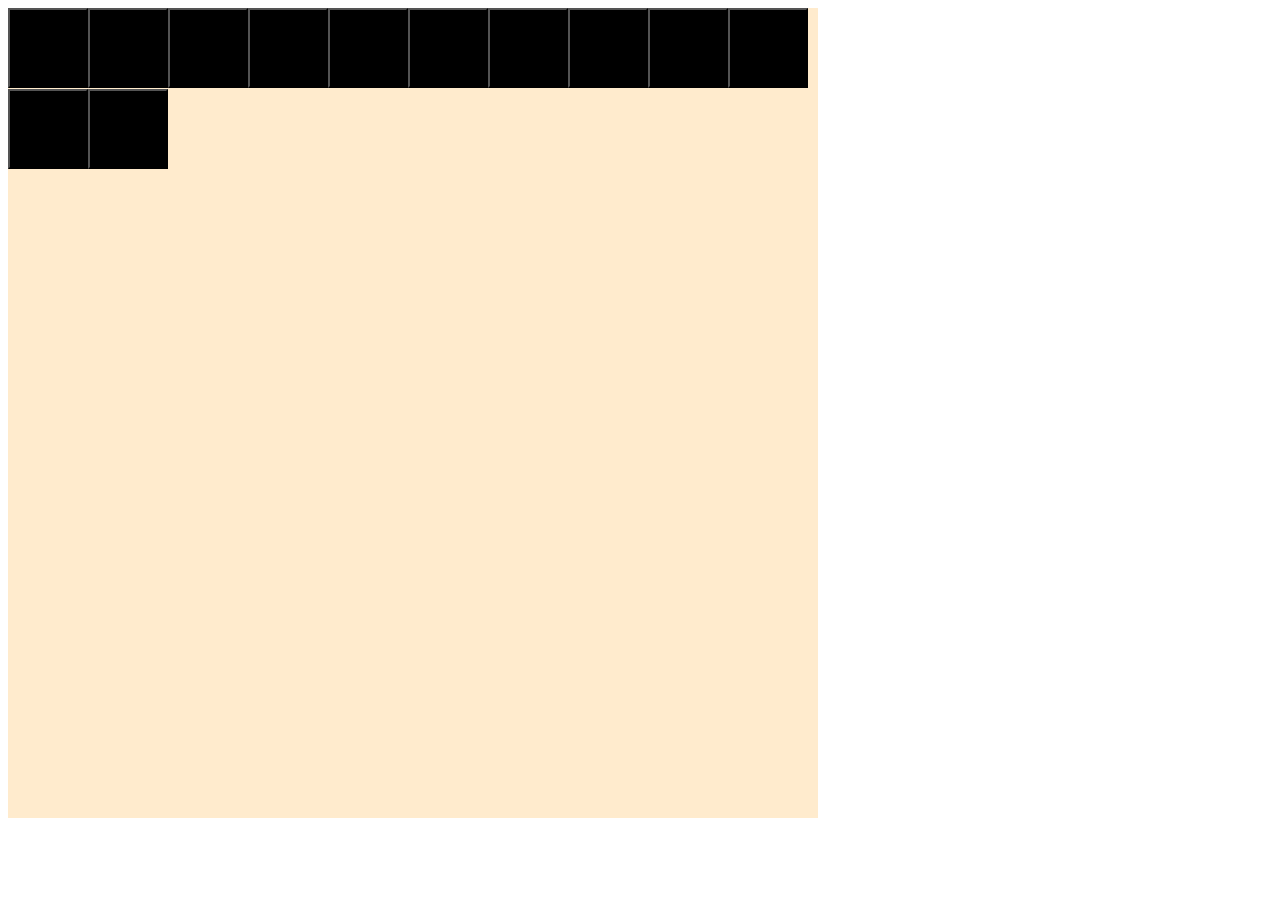
<file: game/page_jeux.html>
<!DOCTYPE html>
<html lang="en">
<head>
    <meta charset="UTF-8">
    <meta name="viewport" content="width=device-width, initial-scale=1.0">
    <title>Document</title>
    <link rel="stylesheet" href="game.css">
</head>
<body>
    <section id="aire_de_jeux"></section>
</body>
<script src="game.js"></script>
</html>
</file>
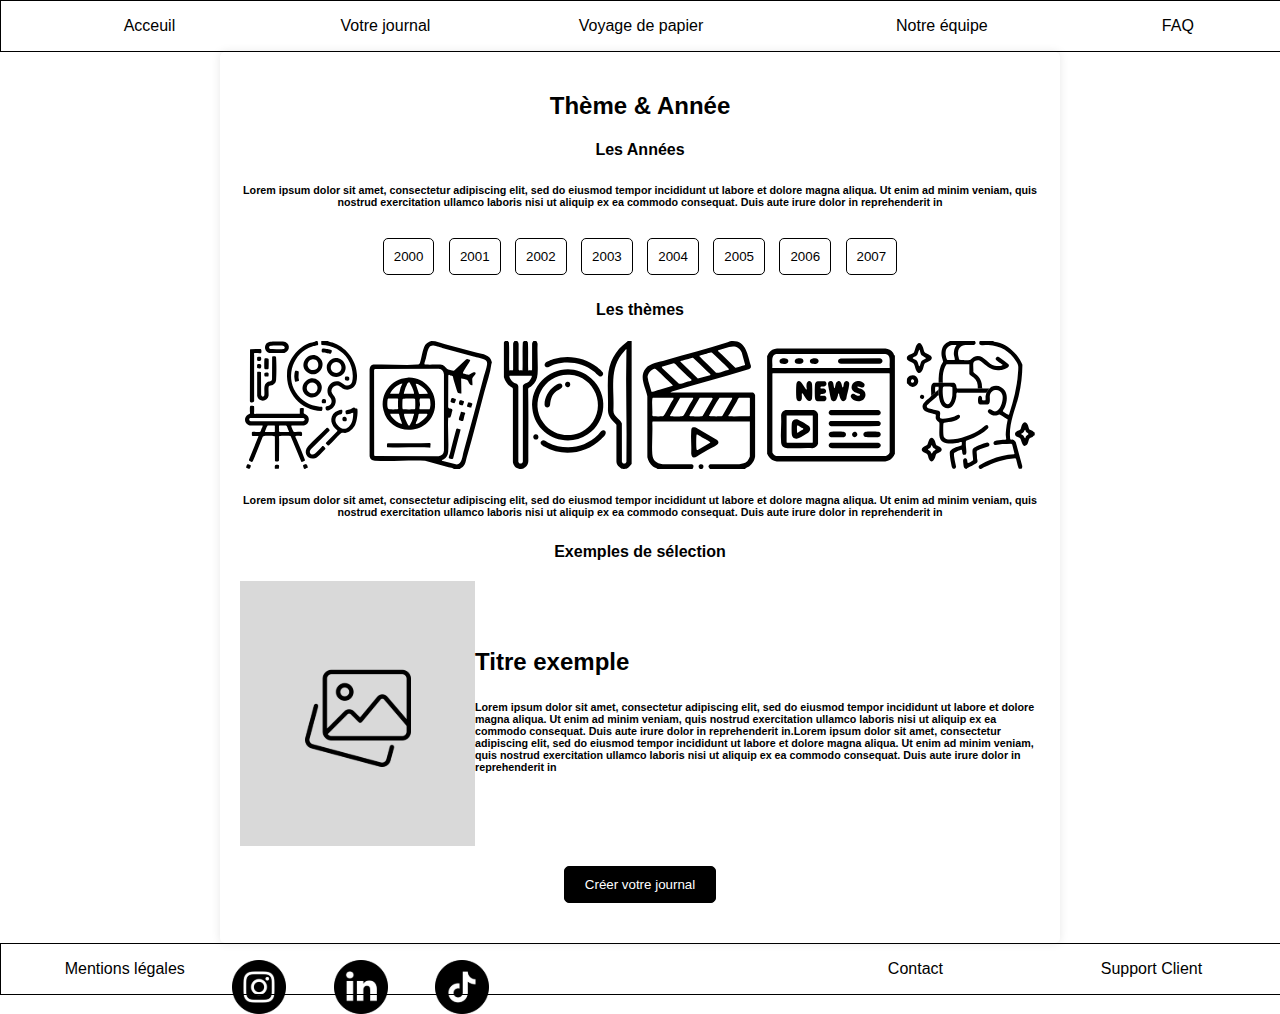
<file: maquette projet/page2.html>
<!DOCTYPE html>
<html lang="fr">
<head>
    <meta charset="UTF-8">
    <meta name="viewport" content="width=device-width, initial-scale=1.0">
    <title>Voyages de Papier</title>
    <link rel="stylesheet" href="page2.css">
</head>
<body>
    <header>
        <div class="header_list">
            <ul>
                <li>Acceuil</li>
                <li>Votre journal</li>
            </ul>
        </div>
        <p id="name">Voyage de papier</p>
        <div class="header_list">
            <ul>
                <li>Notre équipe</li>
                <li>FAQ</li>
            </ul>
        </div>
    </header>
    <main>
        <section class="filters">
            <h2>Thème & Année</h2>
            <h4>Les Années</h4>
            <h6>Lorem ipsum dolor sit amet, consectetur adipiscing elit, sed do eiusmod tempor incididunt ut labore et dolore magna aliqua. Ut enim ad minim veniam, quis nostrud exercitation ullamco laboris nisi ut aliquip ex ea commodo consequat. Duis aute irure dolor in reprehenderit in </h6>
            <div class="years">
                <button>2000</button>
                <button>2001</button>
                <button>2002</button>
                <button>2003</button>
                <button>2004</button>
                <button>2005</button>
                <button>2006</button>
                <button>2007</button>
            </div>



            <div class="themes">
                <h4>Les thèmes</h4>
                <div class="themes_list">
                    <img src="images/image1.svg" alt="thème 1" />
                    <img src="images/image2.svg" alt="thème 2" />
                    <img src="images/image3.svg" alt="thème 3" />
                    <img src="images/image4.svg" alt="thème 4" />
                    <img src="images/image5.svg" alt="thème 5" />
                    <img src="images/image6.svg" alt="thème 6" />
                </div>
                <h6>Lorem ipsum dolor sit amet, consectetur adipiscing elit, sed do eiusmod tempor incididunt ut labore et dolore magna aliqua. Ut enim ad minim veniam, quis nostrud exercitation ullamco laboris nisi ut aliquip ex ea commodo consequat. Duis aute irure dolor in reprehenderit in </h6>
            </div>
        </section>
        <h4 class="txt-selection">Exemples de sélection</h4>
        <section class="content">
            
            <img src="images/article.svg" alt="exemple article" />
            <div class="content_text">
                <h2>Titre exemple</h2>
                <h6>Lorem ipsum dolor sit amet, consectetur adipiscing elit, sed do eiusmod tempor incididunt ut labore et dolore magna aliqua. Ut enim ad minim veniam, quis nostrud exercitation ullamco laboris nisi ut aliquip ex ea commodo consequat. Duis aute irure dolor in reprehenderit in.Lorem ipsum dolor sit amet, consectetur adipiscing elit, sed do eiusmod tempor incididunt ut labore et dolore magna aliqua. Ut enim ad minim veniam, quis nostrud exercitation ullamco laboris nisi ut aliquip ex ea commodo consequat. Duis aute irure dolor in reprehenderit in </h6>
            </div>
        </section>
        <button class="create-journal">Créer votre journal</button>
    </main>
    <footer>
        <div class="footer_list">
            <ul>
                <li>Mentions légales</li>
                <img src="images/Instagram.svg" alt="Instagram" />
                <img src="images/Linkedin.svg" alt="Linkedin" />
                <img src="images/Tiktok.svg" alt="Tiktok" />
            </ul>
        </div>
        <div class="footer_list">
            <ul>
                <li>Contact</li>
                <li>Support Client</li>
            </ul>
        </div>
    </footer>
</body>
</html>
</file>
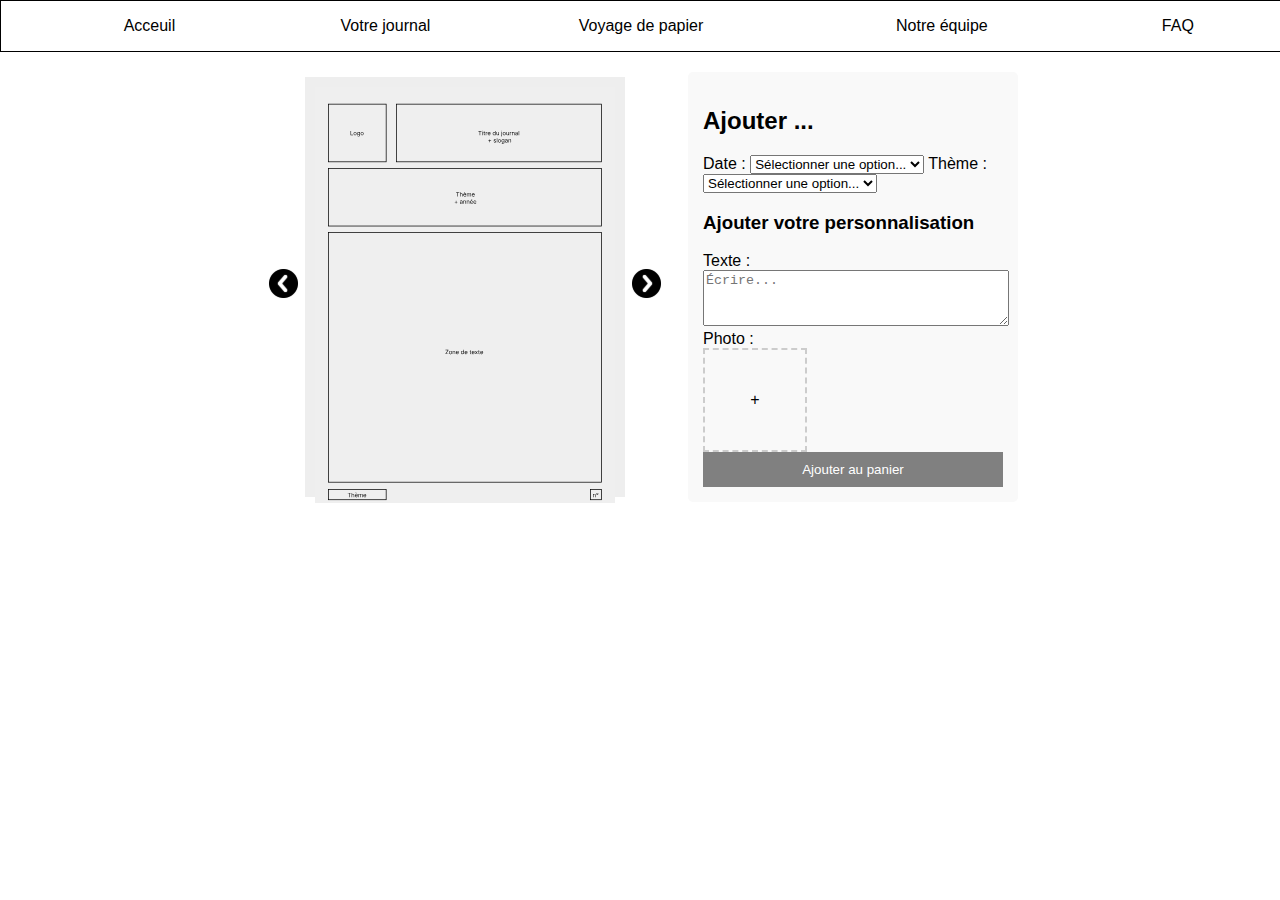
<file: maquette projet/PageAchat.html>
<!DOCTYPE html>
<html lang="fr">
<head>
    <meta charset="UTF-8">
    <meta name="viewport" content="width=device-width, initial-scale=1.0">
    <title>Voyages de papier</title>
    <link rel="stylesheet" href="PageAchat.css">
</head>
<body>
    <header>
        <div class="header_list">
            <ul>
                <li>Acceuil</li>
                <li>Votre journal</li>
            </ul>
        </div>
        <p id="name">Voyage de papier</p>
        <div class="header_list">
            <ul>
                <li>Notre équipe</li>
                <li>FAQ</li>
            </ul>
        </div>
    </header>
    <main>
        <section class="preview">
            <button class="prev"><img src="images/fleche-gauche.svg" alt="fleche-gauche" /></button>
            <div class="journal">
                <img src="images/proto-journal.svg" alt="exemple article" />
                </div>
            </div>
            <button class="next"><img src="images/fleche-droite.svg" alt="fleche-droite" /></button>
        </section>
        <section class="customization">
            <h2>Ajouter ...</h2>
            <label for="date">Date :</label>
            <select id="date">
                <option>Sélectionner une option...</option>
            </select>
            <label for="theme">Thème :</label>
            <select id="theme">
                <option>Sélectionner une option...</option>
            </select>
            <h3>Ajouter votre personnalisation</h3>
            <label for="text">Texte :</label>
            <textarea id="text" placeholder="Écrire..."></textarea>
            <label for="photo">Photo :</label>
            <div class="photo-upload">+</div>
            <button class="add-to-cart">Ajouter au panier</button>
        </section>
    </main>
</body>
</html>
</file>
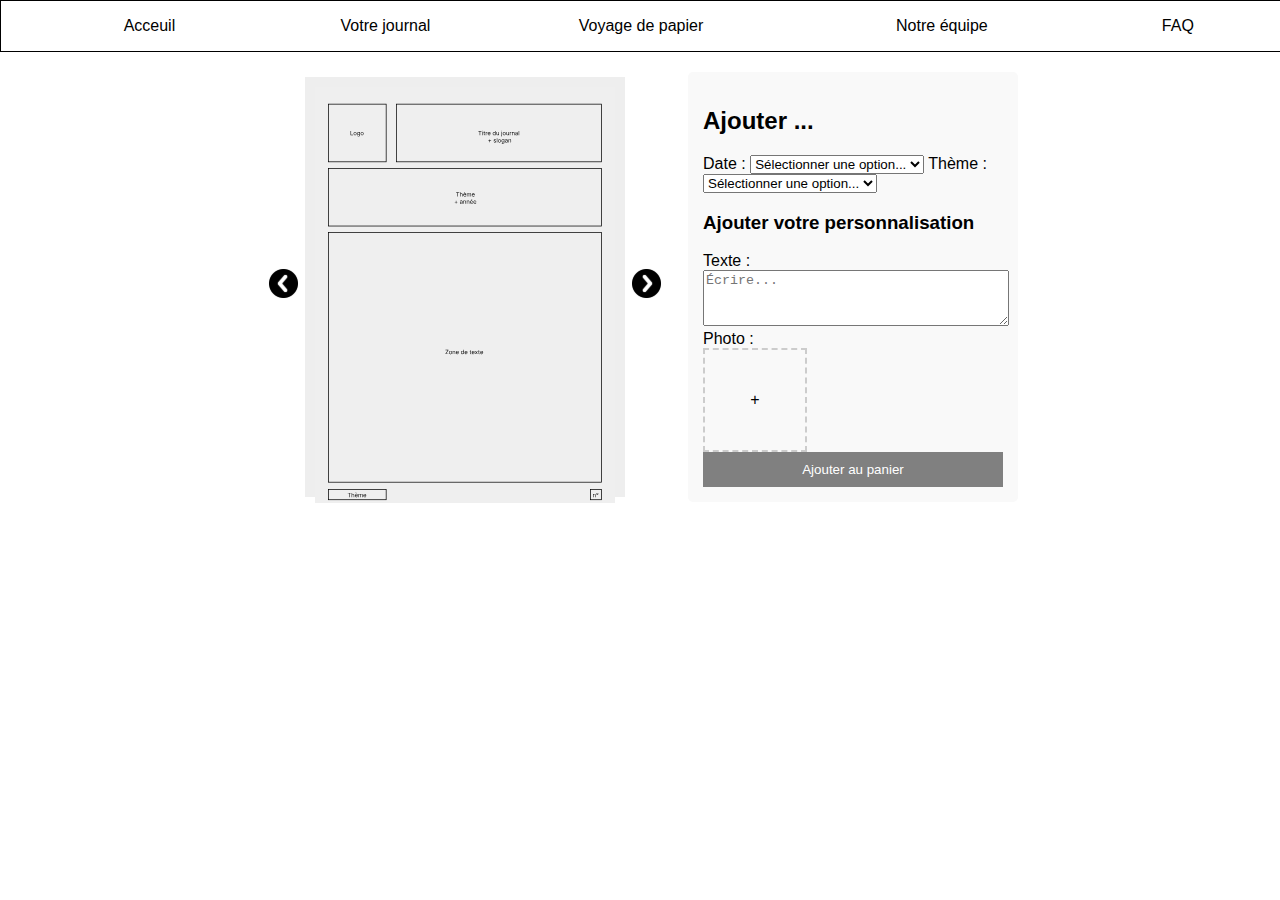
<file: page achat/PageAchat.html>
<!DOCTYPE html>
<html lang="fr">
<head>
    <meta charset="UTF-8">
    <meta name="viewport" content="width=device-width, initial-scale=1.0">
    <title>Voyages de papier</title>
    <link rel="stylesheet" href="PageAchat.css">
</head>
<body>
    <header>
        <div class="header_list">
            <ul>
                <li>Acceuil</li>
                <li>Votre journal</li>
            </ul>
        </div>
        <p id="name">Voyage de papier</p>
        <div class="header_list">
            <ul>
                <li>Notre équipe</li>
                <li>FAQ</li>
            </ul>
        </div>
    </header>
    <main>
        <section class="preview">
            <button class="prev"><img src="../img/fleche-gauche.svg" alt="fleche-gauche" /></button>
            <div class="journal">
                <img src="../img/proto-journal.svg" alt="exemple article" />
                </div>
            </div>
            <button class="next"><img src="../img/fleche-droite.svg" alt="fleche-droite" /></button>
        </section>
        <section class="customization">
            <h2>Ajouter ...</h2>
            <label for="date">Date :</label>
            <select id="date">
                <option>Sélectionner une option...</option>
            </select>
            <label for="theme">Thème :</label>
            <select id="theme">
                <option>Sélectionner une option...</option>
            </select>
            <h3>Ajouter votre personnalisation</h3>
            <label for="text">Texte :</label>
            <textarea id="text" placeholder="Écrire..."></textarea>
            <label for="photo">Photo :</label>
            <div class="photo-upload">+</div>
            <button class="add-to-cart">Ajouter au panier</button>
        </section>
    </main>
</body>
</html>
</file>
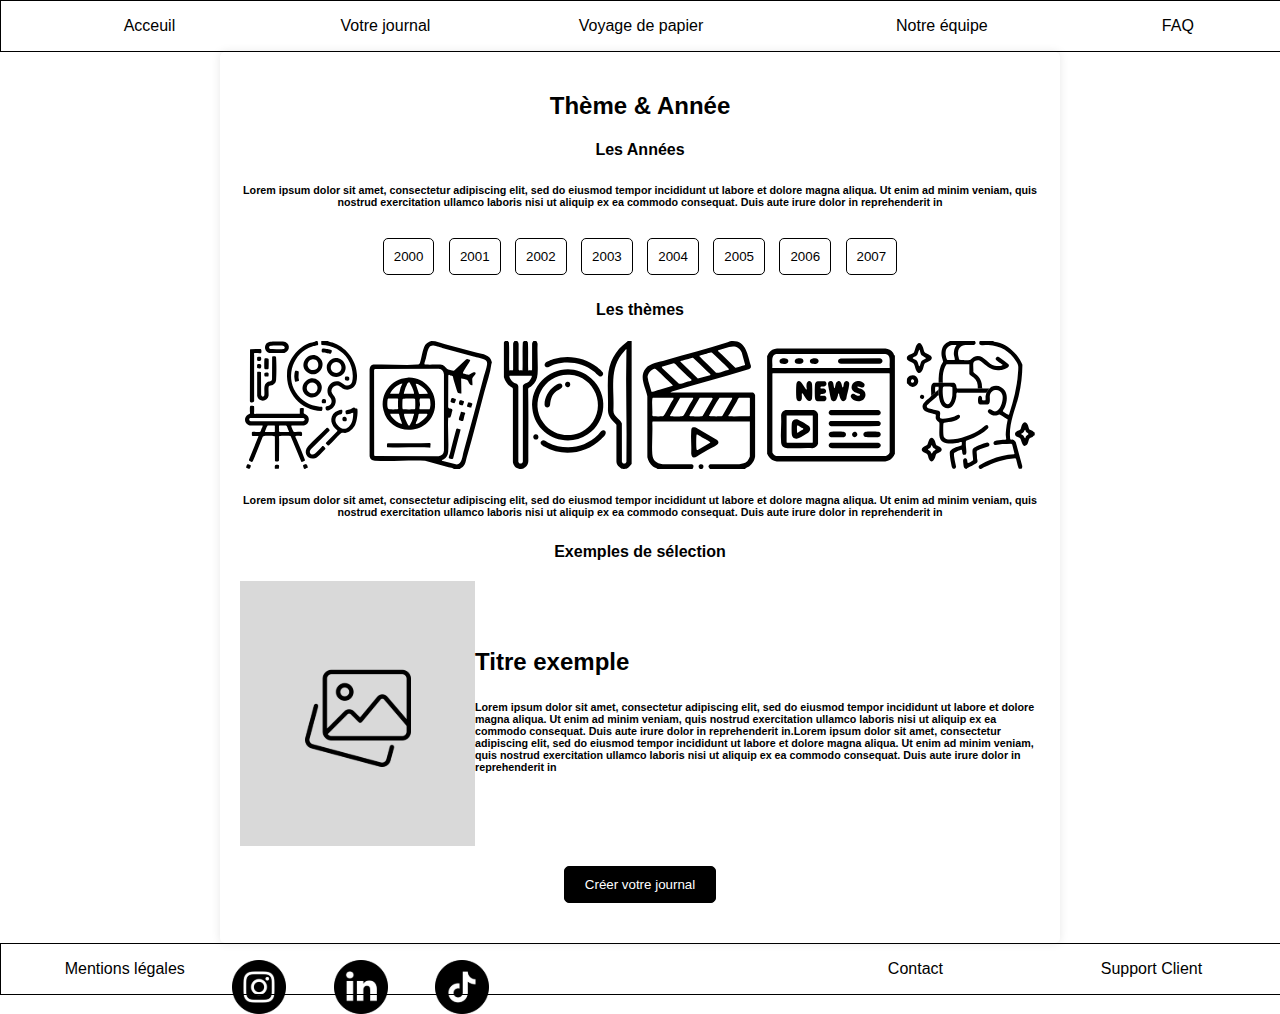
<file: page explication/page2.html>
<!DOCTYPE html>
<html lang="fr">
<head>
    <meta charset="UTF-8">
    <meta name="viewport" content="width=device-width, initial-scale=1.0">
    <title>Voyages de Papier</title>
    <link rel="stylesheet" href="page2.css">
</head>
<body>
    <header>
        <div class="header_list">
            <ul>
                <li>Acceuil</li>
                <li>Votre journal</li>
            </ul>
        </div>
        <p id="name">Voyage de papier</p>
        <div class="header_list">
            <ul>
                <li>Notre équipe</li>
                <li>FAQ</li>
            </ul>
        </div>
    </header>
    <main>
        <section class="filters">
            <h2>Thème & Année</h2>
            <h4>Les Années</h4>
            <h6>Lorem ipsum dolor sit amet, consectetur adipiscing elit, sed do eiusmod tempor incididunt ut labore et dolore magna aliqua. Ut enim ad minim veniam, quis nostrud exercitation ullamco laboris nisi ut aliquip ex ea commodo consequat. Duis aute irure dolor in reprehenderit in </h6>
            <div class="years">
                <button>2000</button>
                <button>2001</button>
                <button>2002</button>
                <button>2003</button>
                <button>2004</button>
                <button>2005</button>
                <button>2006</button>
                <button>2007</button>
            </div>



            <div class="themes">
                <h4>Les thèmes</h4>
                <div class="themes_list">
                    <img src="../img/image1.svg" alt="thème 1" />
                    <img src="../img/image2.svg" alt="thème 2" />
                    <img src="../img/image3.svg" alt="thème 3" />
                    <img src="../img/image4.svg" alt="thème 4" />
                    <img src="../img/image5.svg" alt="thème 5" />
                    <img src="../img/image6.svg" alt="thème 6" />
                </div>
                <h6>Lorem ipsum dolor sit amet, consectetur adipiscing elit, sed do eiusmod tempor incididunt ut labore et dolore magna aliqua. Ut enim ad minim veniam, quis nostrud exercitation ullamco laboris nisi ut aliquip ex ea commodo consequat. Duis aute irure dolor in reprehenderit in </h6>
            </div>
        </section>
        <h4 class="txt-selection">Exemples de sélection</h4>
        <section class="content">
            
            <img src="../img/article.svg" alt="exemple article" />
            <div class="content_text">
                <h2>Titre exemple</h2>
                <h6>Lorem ipsum dolor sit amet, consectetur adipiscing elit, sed do eiusmod tempor incididunt ut labore et dolore magna aliqua. Ut enim ad minim veniam, quis nostrud exercitation ullamco laboris nisi ut aliquip ex ea commodo consequat. Duis aute irure dolor in reprehenderit in.Lorem ipsum dolor sit amet, consectetur adipiscing elit, sed do eiusmod tempor incididunt ut labore et dolore magna aliqua. Ut enim ad minim veniam, quis nostrud exercitation ullamco laboris nisi ut aliquip ex ea commodo consequat. Duis aute irure dolor in reprehenderit in </h6>
            </div>
        </section>
        <button class="create-journal">Créer votre journal</button>
    </main>
    <footer>
        <div class="footer_list">
            <ul>
                <li>Mentions légales</li>
                <img src="../img/Instagram.svg" alt="Instagram" />
                <img src="../img/Linkedin.svg" alt="Linkedin" />
                <img src="../img/Tiktok.svg" alt="Tiktok" />
            </ul>
        </div>
        <div class="footer_list">
            <ul>
                <li>Contact</li>
                <li>Support Client</li>
            </ul>
        </div>
    </footer>
</body>
</html>
</file>
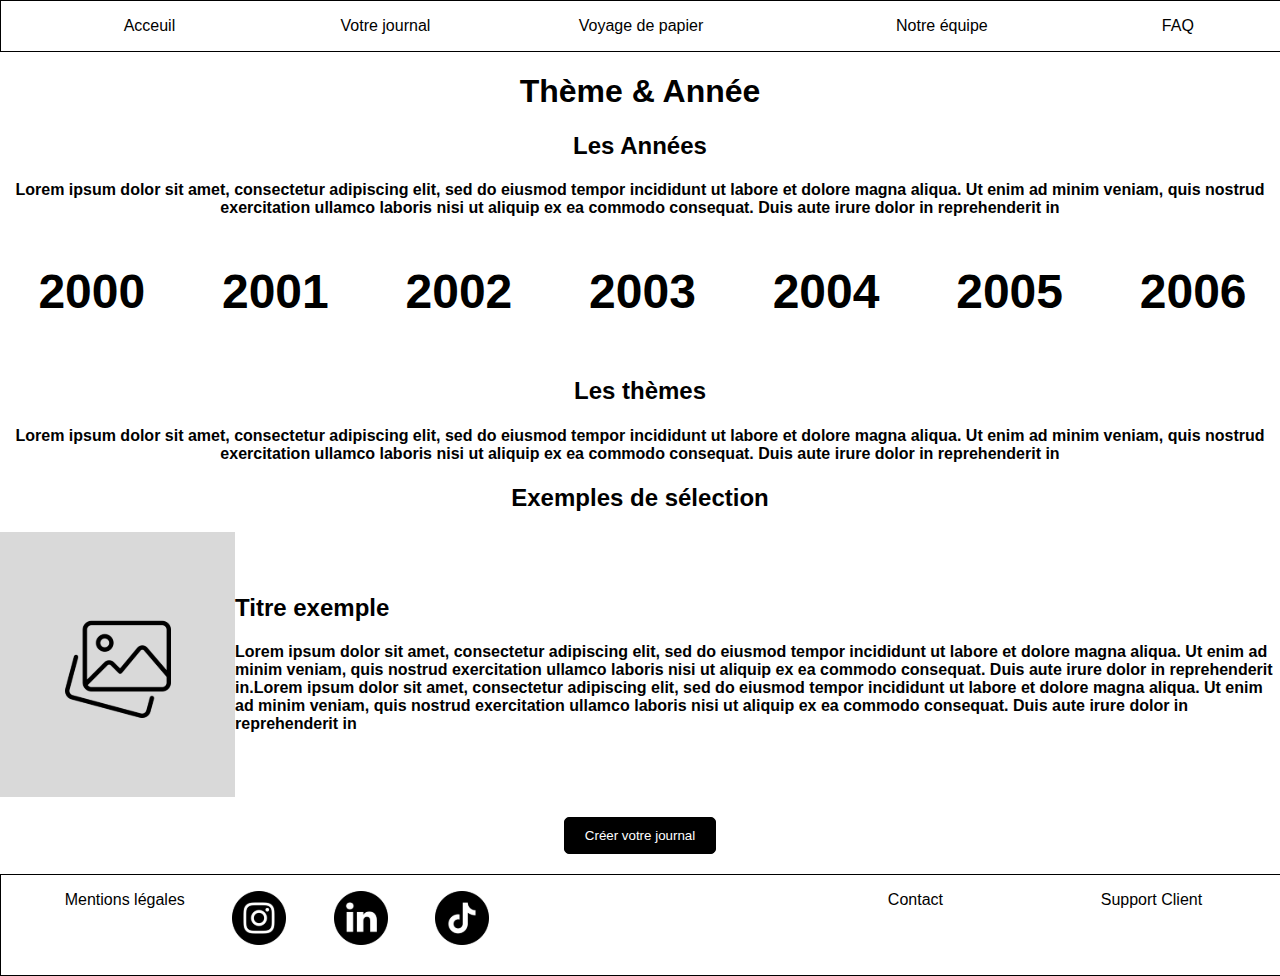
<file: page-explication/page2.html>
<!DOCTYPE html>
<html lang="fr">
<head>
    <meta charset="UTF-8">
    <meta name="viewport" content="width=device-width, initial-scale=1.0">
    <title>Voyages de Papier</title>
    <link rel="stylesheet" href="page2.css">
</head>
<body>
    <header>
        <div class="header_list">
            <ul>
                <li>Acceuil</li>
                <li>Votre journal</li>
            </ul>
        </div>
        <p id="name">Voyage de papier</p>
        <div class="header_list">
            <ul>
                <li>Notre équipe</li>
                <li>FAQ</li>
            </ul>
        </div>
    </header>
    <main>
        <section class="filters">
            <h1>Thème & Année</h2>
            <h2>Les Années</h2>
            <h4>Lorem ipsum dolor sit amet, consectetur adipiscing elit, sed do eiusmod tempor incididunt ut labore et dolore magna aliqua. Ut enim ad minim veniam, quis nostrud exercitation ullamco laboris nisi ut aliquip ex ea commodo consequat. Duis aute irure dolor in reprehenderit in </h4>
            <div id="Years" class="ViewSlider">
                <div id="Years" class="Slider"><p>2000</p><p>2001</p><p>2002</p><p>2003</p><p>2004</p><p>2005</p><p>2006</p><p>2007</p><p>2008</p><p>2009</p><p>2010</p></div>
            </div>



            <div class="themes">
                <h2>Les thèmes</h2>
                <div class="theme_list" id="theme">
                </div>
                <h4>Lorem ipsum dolor sit amet, consectetur adipiscing elit, sed do eiusmod tempor incididunt ut labore et dolore magna aliqua. Ut enim ad minim veniam, quis nostrud exercitation ullamco laboris nisi ut aliquip ex ea commodo consequat. Duis aute irure dolor in reprehenderit in </h4>
            </div>
        </section>
        <h2 class="txt-selection">Exemples de sélection</h2>
        <section class="content">
            
            <img src="../img/article.svg" alt="exemple article" />
            <div class="content_text">
                <h2>Titre exemple</h2>
                <h4>Lorem ipsum dolor sit amet, consectetur adipiscing elit, sed do eiusmod tempor incididunt ut labore et dolore magna aliqua. Ut enim ad minim veniam, quis nostrud exercitation ullamco laboris nisi ut aliquip ex ea commodo consequat. Duis aute irure dolor in reprehenderit in.Lorem ipsum dolor sit amet, consectetur adipiscing elit, sed do eiusmod tempor incididunt ut labore et dolore magna aliqua. Ut enim ad minim veniam, quis nostrud exercitation ullamco laboris nisi ut aliquip ex ea commodo consequat. Duis aute irure dolor in reprehenderit in </h4>
            </div>
        </section>
        <button class="create-journal">Créer votre journal</button>
    </main>
    <footer>
        <div class="footer_list">
            <ul>
                <li>Mentions légales</li>
                <img src="../img/Instagram.svg" alt="Instagram" />
                <img src="../img/Linkedin.svg" alt="Linkedin" />
                <img src="../img/Tiktok.svg" alt="Tiktok" />
            </ul>
        </div>
        <div class="footer_list">
            <ul>
                <li>Contact</li>
                <li>Support Client</li>
            </ul>
        </div>
    </footer>
</body>
<script src="page2.js"></script>
</html>
</file>
<file: game/game.css>
#aire_de_jeux{
    height: 90vh;
    width: 90vh;
    background-color: blanchedalmond;
}

button{
    height: 80px;
    width: 80px;
    background-color: black;
}
</file>
<file: maquette projet/page2.css>
body {
    font-family: Arial, sans-serif;
    margin: 0;
    padding: 0;
    background-color: #fff;
}

header {
    height: 50px;
    width: 100vw;
    border: solid 1px;
    display: flex;
    flex-direction: row;
    justify-content: space-between;
}

.header_list {
    width: 40vw;
}

.header_list ul {
    display: flex;
    flex-direction: row;
    list-style: none;
    justify-content: space-around;
}

main {
    padding: 20px;
    max-width: 800px;
    margin: auto;
    background-color: white;
    box-shadow: 0px 0px 10px rgba(0, 0, 0, 0.1);
    border-radius: 5px;
}

.themes_list {
    display: flex;
    flex-direction: row;
    justify-content: space-around;
    margin: 20px 0;
}

.filters {
    text-align: center;
    margin-bottom: 20px;
}
.txt-selection{
    text-align: center;
    margin-bottom: 20px;
}


.content {
    display: flex;
    flex-direction: row;
    align-items: center;
    justify-content: space-between;
    margin-bottom: 20px;
}

.content img {
    width: 40%;
}

.content .description {
    width: 55%;
}

.years button {
    margin: 5px;
    padding: 10px;
    border: 1px solid black;
    background-color: #fff;
    color: black;
    border-radius: 5px;
    cursor: pointer;
}

.years button:hover {
    background-color: #000;
    color: white;
}

.create-journal {
    display: block;
    margin: 20px auto;
    padding: 10px 20px;
    background-color: #000;
    color: white;
    border: 1px solid black;
    border-radius: 5px;
    cursor: pointer;
}

.create-journal:hover {
    background-color: #444;
}

footer {
    height: 50px;
    width: 100vw;
    border: solid 1px;
    display: flex;
    flex-direction: row;
    justify-content: space-between;
}

.footer_list {
    width: 40vw;
}

.footer_list ul {
    display: flex;
    flex-direction: row;
    list-style: none;
    justify-content: space-around;
}
</file>
<file: maquette projet/PageAchat.css>
body {
    font-family: Arial, sans-serif;
    margin: 0;
    padding: 0;
}

header {
    height: 50px;
    width: 100vw;
    border: solid 1px;
    display: flex;
    flex-direction: row;
    justify-content: space-between;
}

.header_list {
    width: 40vw;
}

.header_list ul {
    display: flex;
    flex-direction: row;
    list-style: none;
    justify-content: space-around;
}

.title {
    font-weight: bold;
    font-size: 1.5em;
}

.cart {
    font-size: 1.2em;
}

main {
    display: flex;
    justify-content: center;
    padding: 20px;
}

.preview {
    display: flex;
    align-items: center;
}

.journal {
    width: 300px;
    height: 400px;
    background: #eee;
    padding: 10px;
    display: flex;
    flex-direction: column;
    justify-content: space-between;
}

.logo-box, .title-box, .theme-box, .text-box {
    background: white;
    margin: 5px;
    padding: 10px;
    text-align: center;
}

.footer-box {
    display: flex;
    justify-content: space-between;
    padding: 5px;
}

.prev, .next {
    background: none;
    border: none;
    font-size: 2em;
}

.customization {
    margin-left: 20px;
    width: 300px;
    background: #f9f9f9;
    padding: 15px;
    border-radius: 5px;
}

textarea {
    width: 100%;
    height: 50px;
}

.photo-upload {
    width: 100px;
    height: 100px;
    border: 2px dashed #ccc;
    display: flex;
    align-items: center;
    justify-content: center;
    cursor: pointer;
}

.add-to-cart {
    width: 100%;
    padding: 10px;
    background: gray;
    color: white;
    border: none;
    cursor: pointer;
}
</file>
<file: page achat/PageAchat.css>
body {
    font-family: Arial, sans-serif;
    margin: 0;
    padding: 0;
}

header {
    height: 50px;
    width: 100vw;
    border: solid 1px;
    display: flex;
    flex-direction: row;
    justify-content: space-between;
}

.header_list {
    width: 40vw;
}

.header_list ul {
    display: flex;
    flex-direction: row;
    list-style: none;
    justify-content: space-around;
}

.title {
    font-weight: bold;
    font-size: 1.5em;
}

.cart {
    font-size: 1.2em;
}

main {
    display: flex;
    justify-content: center;
    padding: 20px;
}

.preview {
    display: flex;
    align-items: center;
}

.journal {
    width: 300px;
    height: 400px;
    background: #eee;
    padding: 10px;
    display: flex;
    flex-direction: column;
    justify-content: space-between;
}

.logo-box, .title-box, .theme-box, .text-box {
    background: white;
    margin: 5px;
    padding: 10px;
    text-align: center;
}

.footer-box {
    display: flex;
    justify-content: space-between;
    padding: 5px;
}

.prev, .next {
    background: none;
    border: none;
    font-size: 2em;
}

.customization {
    margin-left: 20px;
    width: 300px;
    background: #f9f9f9;
    padding: 15px;
    border-radius: 5px;
}

textarea {
    width: 100%;
    height: 50px;
}

.photo-upload {
    width: 100px;
    height: 100px;
    border: 2px dashed #ccc;
    display: flex;
    align-items: center;
    justify-content: center;
    cursor: pointer;
}

.add-to-cart {
    width: 100%;
    padding: 10px;
    background: gray;
    color: white;
    border: none;
    cursor: pointer;
}
</file>
<file: page explication/page2.css>
body {
    font-family: Arial, sans-serif;
    margin: 0;
    padding: 0;
    background-color: #fff;
}

header {
    height: 50px;
    width: 100vw;
    border: solid 1px;
    display: flex;
    flex-direction: row;
    justify-content: space-between;
}

.header_list {
    width: 40vw;
}

.header_list ul {
    display: flex;
    flex-direction: row;
    list-style: none;
    justify-content: space-around;
}

main {
    padding: 20px;
    max-width: 800px;
    margin: auto;
    background-color: white;
    box-shadow: 0px 0px 10px rgba(0, 0, 0, 0.1);
    border-radius: 5px;
}

.themes_list {
    display: flex;
    flex-direction: row;
    justify-content: space-around;
    margin: 20px 0;
}

.filters {
    text-align: center;
    margin-bottom: 20px;
}
.txt-selection{
    text-align: center;
    margin-bottom: 20px;
}


.content {
    display: flex;
    flex-direction: row;
    align-items: center;
    justify-content: space-between;
    margin-bottom: 20px;
}

.content img {
    width: 40%;
}

.content .description {
    width: 55%;
}

.years button {
    margin: 5px;
    padding: 10px;
    border: 1px solid black;
    background-color: #fff;
    color: black;
    border-radius: 5px;
    cursor: pointer;
}

.years button:hover {
    background-color: #000;
    color: white;
}

.create-journal {
    display: block;
    margin: 20px auto;
    padding: 10px 20px;
    background-color: #000;
    color: white;
    border: 1px solid black;
    border-radius: 5px;
    cursor: pointer;
}

.create-journal:hover {
    background-color: #444;
}

footer {
    height: 50px;
    width: 100vw;
    border: solid 1px;
    display: flex;
    flex-direction: row;
    justify-content: space-between;
}

.footer_list {
    width: 40vw;
}

.footer_list ul {
    display: flex;
    flex-direction: row;
    list-style: none;
    justify-content: space-around;
}
</file>
<file: page-explication/page2.css>
body {
    font-family: Arial, sans-serif;
    margin: 0;
    padding: 0;
    background-color: #fff;
}

header {
    height: 50px;
    width: 100vw;
    border: solid 1px;
    display: flex;
    flex-direction: row;
    justify-content: space-between;
}

.header_list {
    width: 40vw;
}

.header_list ul {
    display: flex;
    flex-direction: row;
    list-style: none;
    justify-content: space-around;
}

main {
    /* padding: 20px;
    max-width: 800px; */
    /* margin: auto; */
    background-color: white;
    border-radius: 5px;
}

.themes_list {
    display: flex;
    flex-direction: row;
    justify-content: space-around;
    margin: 20px 0;
}

.filters {
    text-align: center;
    margin-bottom: 20px;
}
.txt-selection{
    text-align: center;
    margin-bottom: 20px;
}


.content {
    
    display: flex;
    flex-direction: row;
    align-items: center;
    justify-content: space-between;
    margin-bottom: 20px;
}

.content img {
    width: 40%;
}

.content .description {
    width: 55%;
}

/* .years button {
    margin: 5px;
    padding: 10px;
    border: 1px solid black;
    background-color: #fff;
    color: black;
    border-radius: 5px;
    cursor: pointer;
}

.years button:hover {
    background-color: #000;
    color: white;
} */

.create-journal {
    display: block;
    margin: 20px auto;
    padding: 10px 20px;
    background-color: #000;
    color: white;
    border: 1px solid black;
    border-radius: 5px;
    cursor: pointer;
}

.create-journal:hover {
    background-color: #444;
}

footer {
    height: 100px;
    width: 100vw;
    border: solid 1px;
    display: flex;
    flex-direction: row;
    justify-content: space-between;
}

.footer_list {
    width: 40vw;
}

.footer_list ul {
    display: flex;
    flex-direction: row;
    list-style: none;
    justify-content: space-around;
}

.ViewSlider{
    width: 100vw;
    margin-top: -1%;
}

.Slider{
    height: 100%;
    width: auto;
    overflow-x: scroll;
    overflow-y: hidden;
    display: flex;
    flex-direction: row;
    font-size: 48pt;
    font-weight: 600;

}
#explication .Slider p{
    font-size: 48pt;
    font-weight: 600;
}

::-webkit-scrollbar {
    width: 0; 
}

::-webkit-scrollbar-thumb {
    border-radius: 0;
    border: none; 
}

::-webkit-scrollbar-track {

    border-radius: 0;
}

.Slider p{
    font-weight: 600;
    font-size: 48px;
    
    margin: 3%;
}
</file>
